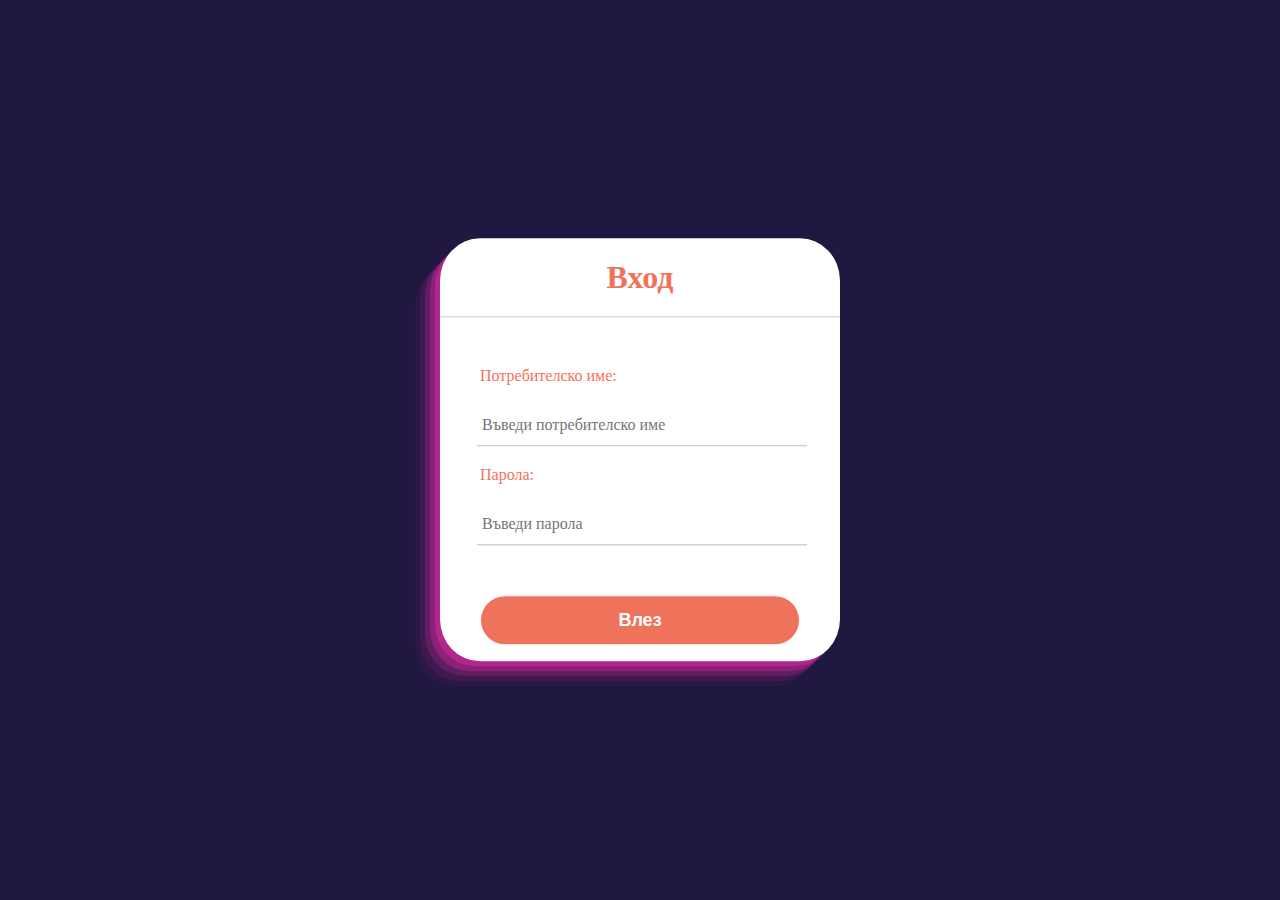
<file: views/login/login.html>
<!DOCTYPE html>

<html>

<head>
    <meta charset="UTF-8" />
    <title>Вход</title>
    <link href="./login.css" rel="stylesheet" />
    <script src="login.js" defer></script>
</head>

<body>



<div class="bg"></div>
    <section class="container">
        <h1 class="login-heading">Вход</h1>
        <form class="login-form" id="login-form">
            <label class="text-field" for="username">Потребителско име: </label>
            <input class="text-field" id="username" type="text" name="username" placeholder="Въведи потребителско име">

            <label class="text-field" for="password">Парола:</label>
            <input class="text-field" id="password" type="password" name="password" placeholder="Въведи парола">

            <button class="login-button" id="login-button" type="submit">Влез</button>
            <p id="user-message"></p>
            
            
            
            
        </form>
    </section>
</body>

</html>
</file>
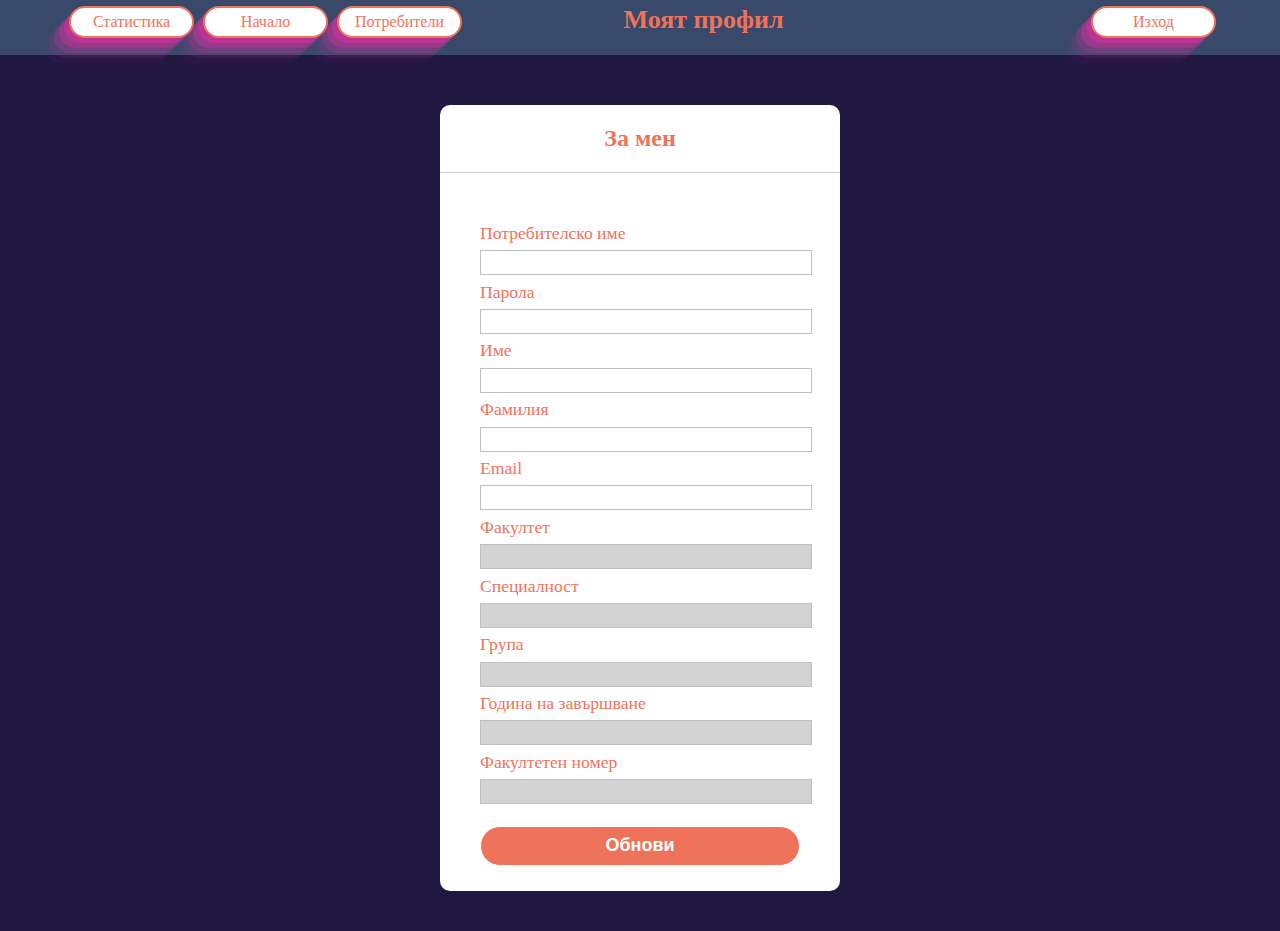
<file: views/profile/profile.html>
<!DOCTYPE html>

<html>

<head>
    <meta charset="UTF-8">
    <meta http-equiv="X-UA-Compatible" content="IE=edge">
    <meta name="viewport" content="width=device-width, initial-scale=1.0">
    <title>Моят профил</title>
    <script defer src="profile.js"></script>
    <link rel="stylesheet" href="./profile.css" />
</head>

<body>
    <header class="header">
        <nav class="buttons-left">
            <button id="statistics">Статистика</button>
            <button id="home">Начало</button>
            <button id="users">Потребители</button>


        </nav>
        <h1 class="prof-header">Моят профил</h1>
        <nav class="buttons-right">
            <button id="logout">Изход</button>
        </nav>
    </header>

    <section id="my-information" class="my-information">
        <header>
            <h2>За мен</h2>
        </header>
        <form id="edit">
            <!-- Here we will add the validation errors that we found -->
            <label id="errors"></label>

            <label class="text-field" for="username">Потребителско име</label>
            <input class="text-field" id="username" name="username" type="text" />

            <label class="text-field" for="password">Парола</label>
            <input class="text-field" id="password" name="password" type="password" />

            <label class="text-field" for="firstName">Име</label>
            <input class="text-field" id="firstName" name="firstName" type="text" />

            <label class="text-field" for="lastName">Фамилия</label>
            <input class="text-field" id="lastName" name="lastName" type="text" />

            <label class="text-field" for="email">Email</label>
            <input class="text-field" id="email" name="email" type="email" />

            <label class="text-field" for="faculty">Факултет</label>
            <input class="text-field" id="faculty" name="faculty" type="text" readonly />

            <label class="text-field" for="speciality">Специалност</label>
            <input class="text-field" id="speciality" name="speciality" type="text" readonly />

            <label class="text-field" for="groupUni">Група</label>
            <input class="text-field" id="groupUni" name="groupUni" type="number" readonly />

            <label class="text-field" for="graduationYear">Година на завършване</label>
            <input class="text-field" id="graduationYear" name="graduationYear" type="text" readonly />

            <label class="text-field" for="facNumber">Факултетен номер</label>
            <input class="text-field" id="facNumber name=" facNumber" type="text" readonly />

            <small></small>
            <button type="submit" id="submit-button">Обнови</button>
        </form>
    </section>
</body>

</html>
</file>
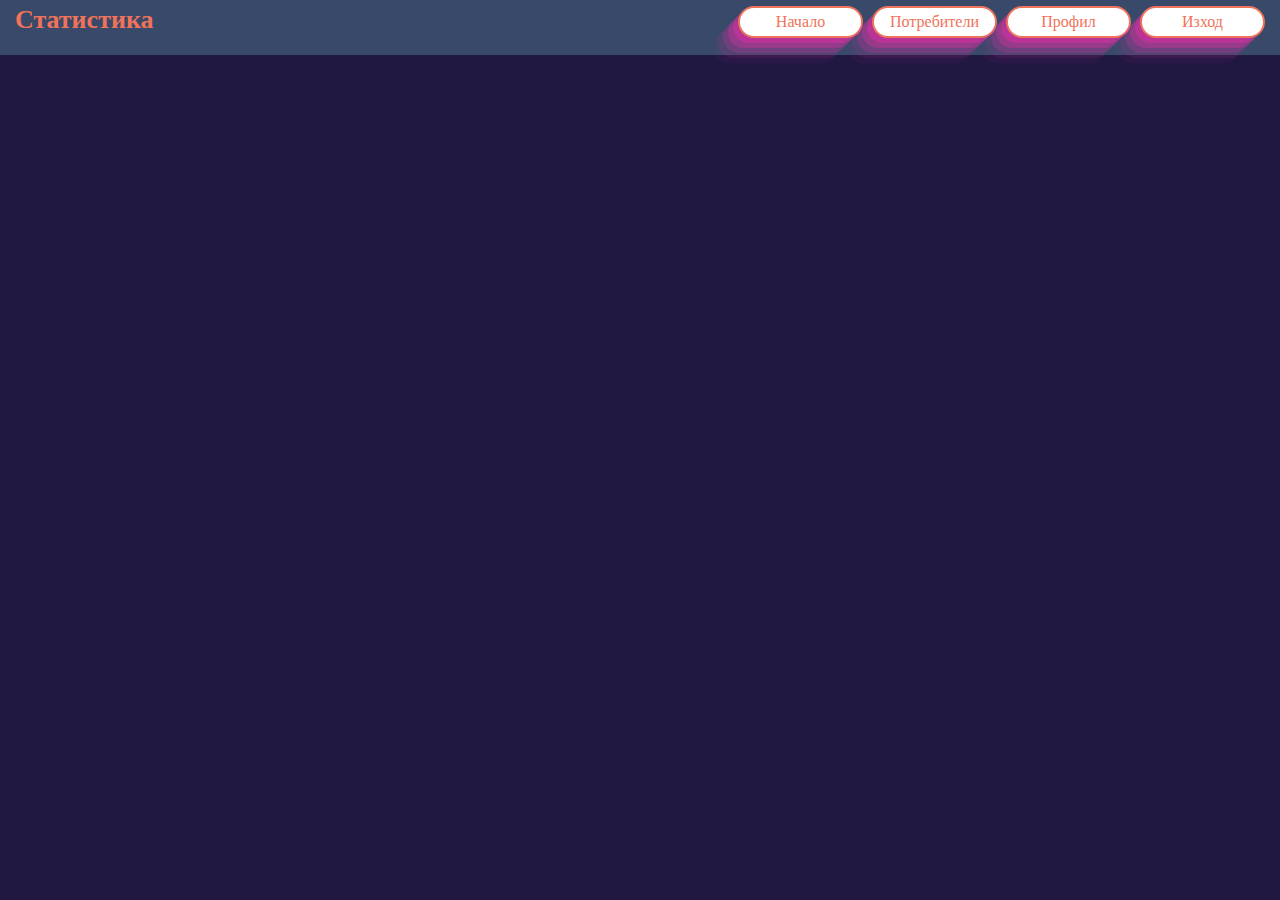
<file: views/statistics/statistics.html>
<!DOCTYPE html>

<html>

<head>
    <meta charset="UTF-8">
    <meta http-equiv="X-UA-Compatible" content="IE=edge">
    <meta name="viewport" content="width=device-width, initial-scale=1.0">
    <script defer src='https://cdn.plot.ly/plotly-2.0.0.min.js'></script>
    <script defer src="./statistics.js"></script>
    <link rel="stylesheet" href="./statistics.css">
    <title>Статистика</title>
</head>

<body>
    <header class="header">
        <h1>Статистика</h1>
        <nav>
            <button id="home">Начало</button>
            <button id="users">Потребители</button>
            <button id="profile">Профил</button>
            <button id="logout">Изход</button>
        </nav>
    </header>

    <section id='user-count'></section>
    <section id='post-count'></section>
    <section id='faculty'></section>
    <section id='speciality'></section>
    <section id='graduation-year'></section>
</body>

</html>
</file>
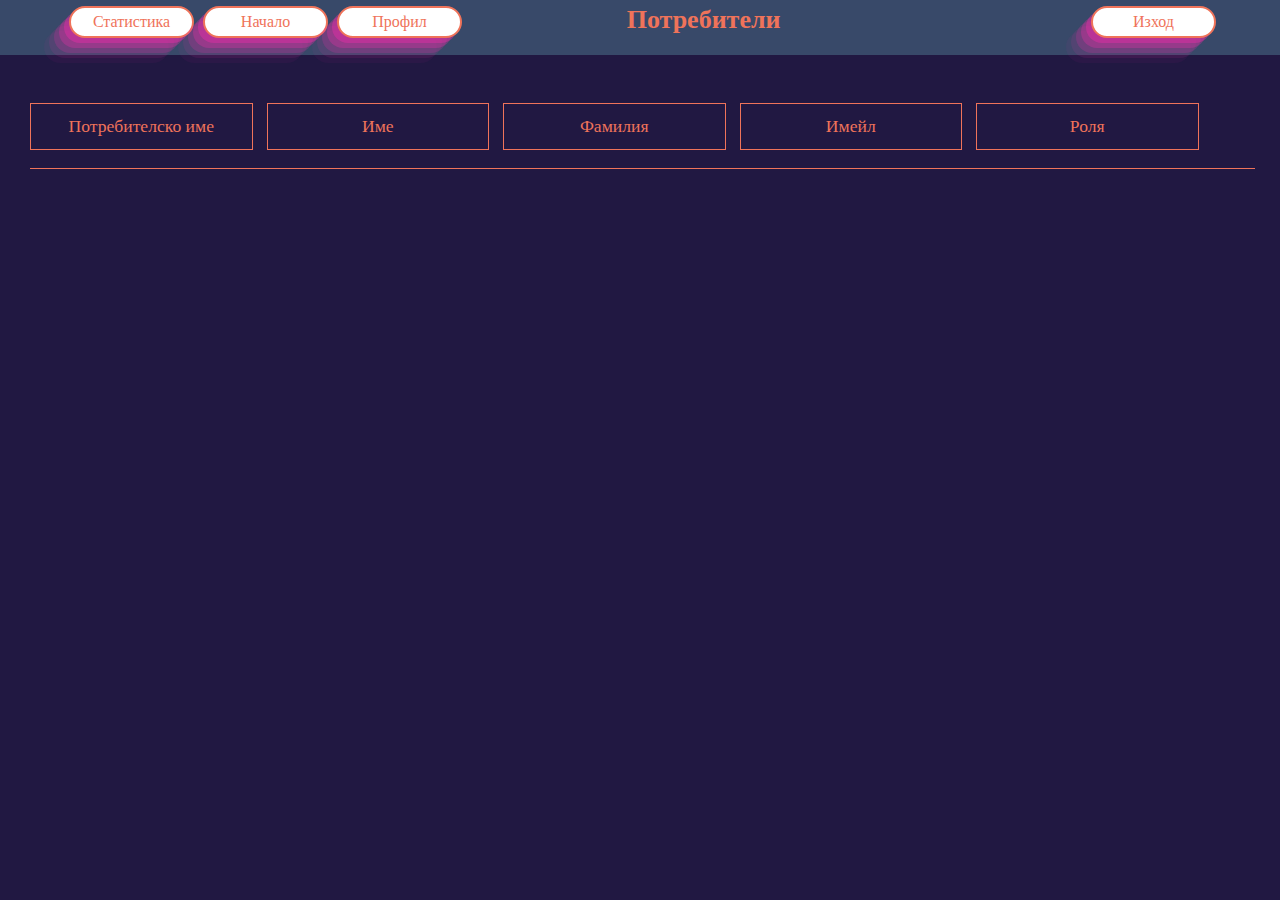
<file: views/users/users.html>
<!DOCTYPE html>

<html>

<head>
    <meta charset="UTF-8">
    <meta http-equiv="X-UA-Compatible" content="IE=edge">
    <meta name="viewport" content="width=device-width, initial-scale=1.0">
    <script defer src="./users.js"></script>
    <link rel="stylesheet" href="./users.css">
    <title>Потребители</title>
</head>

<body>

    <header class="header">
        <nav class="buttons-left">
            <button id="statistics">Статистика</button>
            <button id="home">Начало</button>
            <button id="profile">Профил</button>

        </nav>
        <h1 class="prof-header">Потребители</h1>
        <nav class="buttons-right">
            <button id="logout">Изход</button>
        </nav>
    </header>

    <section id="list-of-users" class="list-of-users">
        <article class="main-article">
            <p>Потребителско име</p>
            <p>Име</p>
            <p>Фамилия</p>
            <p>Имейл</p>
            <p>Роля</p>
        </article>
    </section>
</body>

</html>
</file>
<file: views/login/login.css>
:root{
    --color-bg: #EF735A;
    --color-shadow: #211842;
    --color-blue: #384969;
}

body{
    margin: 0;
    padding: 0;
    background-color: var(--color-shadow);
    font-family: Roboto;
}

.container{
    position: absolute;
    top: 50%;
    left: 50%;
    transform: translate(-50%, -50%);
    width: 400px;
    background: white;
    border-radius: 10%;
    box-shadow: rgba(240, 46, 170, 0.4) -5px 5px, rgba(240, 46, 170, 0.3) -10px 10px, rgba(240, 46, 170, 0.2) -15px 15px, rgba(240, 46, 170, 0.1) -20px 20px, rgba(240, 46, 170, 0.05) -25px 25px;
}

.login-heading{
    text-align: center;
    padding: 0 0 20px 0;
    border-bottom: 1px solid #cfcece;
    margin-bottom: 50px;
    color: var(--color-bg);
}

.login-form{
    padding: 0 40px;
    box-sizing: border-box; 
}

.text-field{
    position: relative;
    margin: 20px 0;
    color: var(--color-bg);
}

.text-field::placeholder{
    font-family: Roboto;
}

.login-form input{
    width: 100%;
    padding: 0 5px;
    height: 40px;
    font-size: 16px;
    border: none;
    outline: none;
    border-bottom: 1px solid silver;
    margin-left: -3px;
}

#password{
    margin-bottom: 50px;
}

.login-button{
    width: 100%;
    height: 50px;
    border: 1px solid;
    background: var(--color-bg);
    border-radius: 25px;
    font-size: 18px;
    color: white;
    font-weight: 700;
    cursor: pointer;
    outline: none;
}

.login-button:hover{
    font-size: 20px;
}

.forgottenpassword-button {
    background: none;
	color: blue;
	border: none;
	padding: 0;
	font: inherit;
	cursor: pointer;
	outline: inherit;
    width: 100%;
    font-family: 'Verdana';
}


.noAccount-button {
    background: none;
	color: blue;
	border: none;
	font: inherit;
	cursor: pointer;
	outline: inherit;
    width: 100%;
    padding: 3% 0%;
    font-family: 'Verdana';
}



.registration-button{
    width: 70%;
    height: 35px;
    border: 1px solid;
    background: var(--color-bg);
    border-radius: 21px;
    font-size: 16px;
    color: white;
    font-weight: 700;
    cursor: pointer;
    outline: none;
    text-align: center;
}

.registration-button:hover{
    font-size: 20px;
}
.reg-button-wrapper
{
    width: 100%;
    text-align: center;
    margin-bottom: 10%;
}


@media screen and (max-width: 435px) {
    .container{
       width: 270px;
    }
}

@media screen and (max-width: 335px) {
    .container{
       width: 200px;
    }
}
</file>
<file: views/profile/profile.css>
:root{
    --color-bg: #EF735A;
    --color-shadow: #211842;
    --color-blue: #384969;
}

body{
    margin: 0;
    padding: 0;
    background-color: var(--color-shadow);
    font-family: Roboto;
}

h1{
    margin: 0;
    font-size: 26px;
    margin: 5px 15px;
}

.header{
    background-color: var(--color-blue);
    display: -webkit-box;
    display: -ms-flexbox;
    display: flex;
    place-content: space-between;
    color: var(--color-bg);
    height: 55px;
}


nav{
   margin-right: 15px;
}

#home, #logout, #users, #statistics {
    border: 2px solid var(--color-bg);
    color: var(--color-bg);
    background: white;
    border-radius: 25px;
    font-size: 16px;
    width: 125px;
    padding: 5px 10px;
    margin-top: 6px;
    margin-left: 5px;
    cursor: pointer;
    font-family: Roboto;
    box-shadow: rgba(240, 46, 170, 0.4) -5px 5px, rgba(240, 46, 170, 0.3) -10px 10px, rgba(240, 46, 170, 0.2) -15px 15px, rgba(240, 46, 170, 0.1) -20px 20px, rgba(240, 46, 170, 0.05) -25px 25px;
}

#home:hover,
#logout:hover,
#users:hover,
#statistics:hover{
    color: white;
    background: var(--color-bg);
}

.my-information{
    position: absolute;
    width: 400px;
    background: white;
    left: 50%;
    transform: translateX(-50%);
    margin-top: 50px;
    margin-bottom: 50px;
    border-radius: 10px;
}


.my-information header{
    text-align: center;
    border-bottom: 1px solid #cfcece;
    margin-bottom: 50px;
    color: var(--color-bg);
}

#edit{
    padding: 0 40px;
    box-sizing: border-box; 
}

.text-field{
    margin: 2% 0;
    height: 23px;
    color: var(--color-bg);
    font-size: 1.1em;
    font-family: 'verdana';
}

input{
    width: 100%;
    padding: 0 5px;
    height: 40px;
    font-size: 16px;
    border: none;
    outline: none;
    border: 1px solid silver;
    margin-left: -3px;
}

#submit-button{
    width: 100%;
    height: 40px;
    border: 1px solid;
    background: var(--color-bg);
    border-radius: 25px;
    font-size: 18px;
    color: white;
    font-weight: 700;
    cursor: pointer;
    outline: none;
    margin-top: 15px;
    margin-bottom: 25px;
}

#submit-button:hover{
    font-size: 20px;
}

#my-information:after {
    position: absolute;
    content: "";
    bottom: -40px;
    height: 40px;
    width: 1px;
    
}

@media screen and (max-width: 900px) {
    #home, #logout, #users, #statistics {
        border: none;
        width: 105px;
        margin-left: -5px;
    }

}

@media screen and (max-width: 435px) {
    .my-information{
       width: 270px;
    }

    nav{
        margin-right: 0px;
    }
}

@media screen and (max-width: 335px) {
    .my-information{
       width: 200px;
    }

    #home, #logout, #users, #statistics {
        font-size: 14px;
        padding: 0px;
    }

    nav{
        margin-right: 0px;
    }
}

.error > small {
    color: red;
}

.success > small {
    color: green;
}

.prof-header
{
    margin-left: -11%;
}
.buttons-left
{
    margin-left: 5%;
}
.buttons-right
{
    margin-right: 5%;
}

input:read-only {
  background-color: lightgrey;
}
</file>
<file: views/statistics/statistics.css>
:root {
    --color-bg: #EF735A;
    --color-shadow: #211842;
    --color-blue: #384969;
}

body {
    margin: 0;
    padding: 0;
    background-color: var(--color-shadow);
    font-family: Roboto;
}

#user-count,
#post-count {
    display: inline-block;
    margin-top: 50px;
    position: relative;
    left: 25%;
    border-radius: 20px;
}

#faculty {
    position: relative;
    left: 26%;
}

#user-count {
    margin-right: 30px;
}

h1 {
    margin: 0;
    font-size: 26px;
    margin: 5px 15px;
}

.header {
    background-color: var(--color-blue);
    display: -webkit-box;
    display: -ms-flexbox;
    display: flex;
    place-content: space-between;
    color: var(--color-bg);
    height: 55px;

}

nav {
    margin-right: 15px;
}

#home,
#logout,
#profile,
#users {
    border: 2px solid var(--color-bg);
    color: var(--color-bg);
    background: white;
    border-radius: 25px;
    font-size: 16px;
    width: 125px;
    padding: 5px 10px;
    margin-top: 6px;
    margin-left: 5px;
    cursor: pointer;
    font-family: Roboto;
    box-shadow: rgba(240, 46, 170, 0.4) -5px 5px, rgba(240, 46, 170, 0.3) -10px 10px, rgba(240, 46, 170, 0.2) -15px 15px, rgba(240, 46, 170, 0.1) -20px 20px, rgba(240, 46, 170, 0.05) -25px 25px;
}

#home:hover,
#logout:hover,
#profile:hover,
#users:hover {
    color: white;
    background: var(--color-bg);
}

#faculty,
#speciality,
#graduation-year {
    margin-top: 30px;
}


.prof-header {
    margin-left: -11%;
}

.buttons-left {
    margin-left: 5%;
}

.buttons-right {
    margin-right: 5%;
}
</file>
<file: views/users/users.css>
:root{
    --color-bg: #EF735A;
    --color-shadow: #211842;
    --color-blue: #384969;
}

body{
    margin: 0;
    padding: 0;
    background-color: var(--color-shadow);
    font-family: Roboto;
}

h1{
    margin: 0;
    font-size: 26px;
    margin: 5px 15px;
}

.header{
    background-color: var(--color-blue);
    display: -webkit-box;
    display: -ms-flexbox;
    display: flex;
    place-content: space-between;
    color: var(--color-bg);
    height: 55px;

}

nav{
    margin-right: 15px;
 }
 
 #home, #logout, #profile, #statistics{
     border: 2px solid var(--color-bg);
     color: var(--color-bg);
     background: white;
     border-radius: 25px;
     font-size: 16px;
     width: 125px;
     padding: 5px 10px;
     margin-top: 6px;
     margin-left: 5px;
     cursor: pointer;
     font-family: Roboto;
     box-shadow: rgba(240, 46, 170, 0.4) -5px 5px, rgba(240, 46, 170, 0.3) -10px 10px, rgba(240, 46, 170, 0.2) -15px 15px, rgba(240, 46, 170, 0.1) -20px 20px, rgba(240, 46, 170, 0.05) -25px 25px;
 }
 
 #home:hover, #logout:hover, #profile:hover, #statistics:hover {
     color: white;
     background: var(--color-bg);
 }

 .list-of-users{
    display: block;
    margin-left: 30px;
    margin-top: 30px;
}

.list-of-users article p {
    display: inline-block;
    margin-right: 10px;
    color: var(--color-bg);
    width: 16%;
    font-family: 'verdana';
    font-size: 1.1em;
    text-align: center;
    padding: 1%;
    border: 1px solid var(--color-bg);
}

.main-article{
    border-bottom: 1px solid var(--color-bg);
}

article {
    width: 98%;
}


@media screen and (max-width: 900px) {
    #home, #logout, #profile, #statistics{
        border: none;
        width: 105px;
        margin-left: -5px;
    }

    .list-of-users article{
        font-size: 14px;
    }
}

@media screen and (max-width: 435px) {
    nav{
        margin-right: 0px;
    }
}

@media screen and (max-width: 335px) {
    #home, #logout, #profile, #statistics{
        font-size: 14px;
    }

    nav{
        margin-right: 0px;
    }

    #home, #logout, #profile{
        padding: 0px;
    }

    h1{
        font-size: 20px;
    }

    .list-of-users article{
        font-size: 12px;
    }
}

.prof-header
{
    margin-left: -11%;
}
.buttons-left
{
    margin-left: 5%;
}
.buttons-right
{
    margin-right: 5%;
}
</file>
